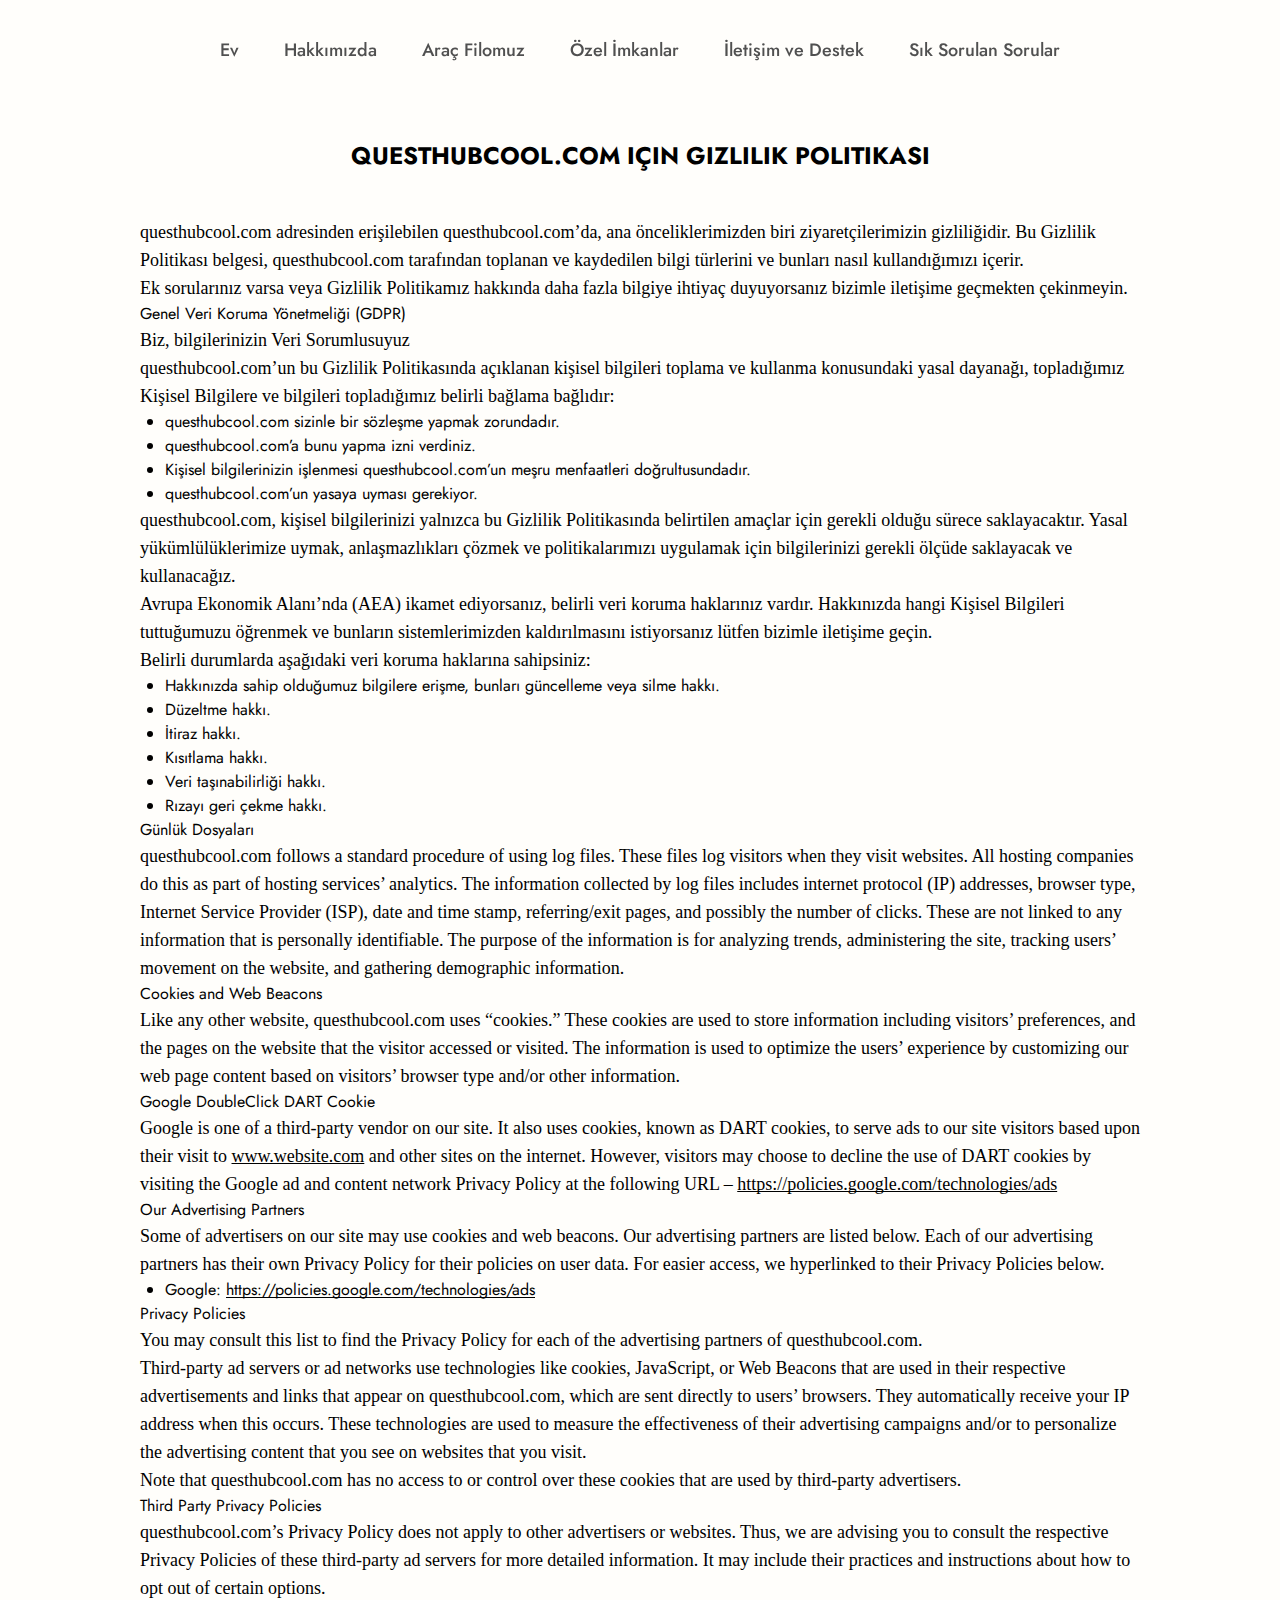
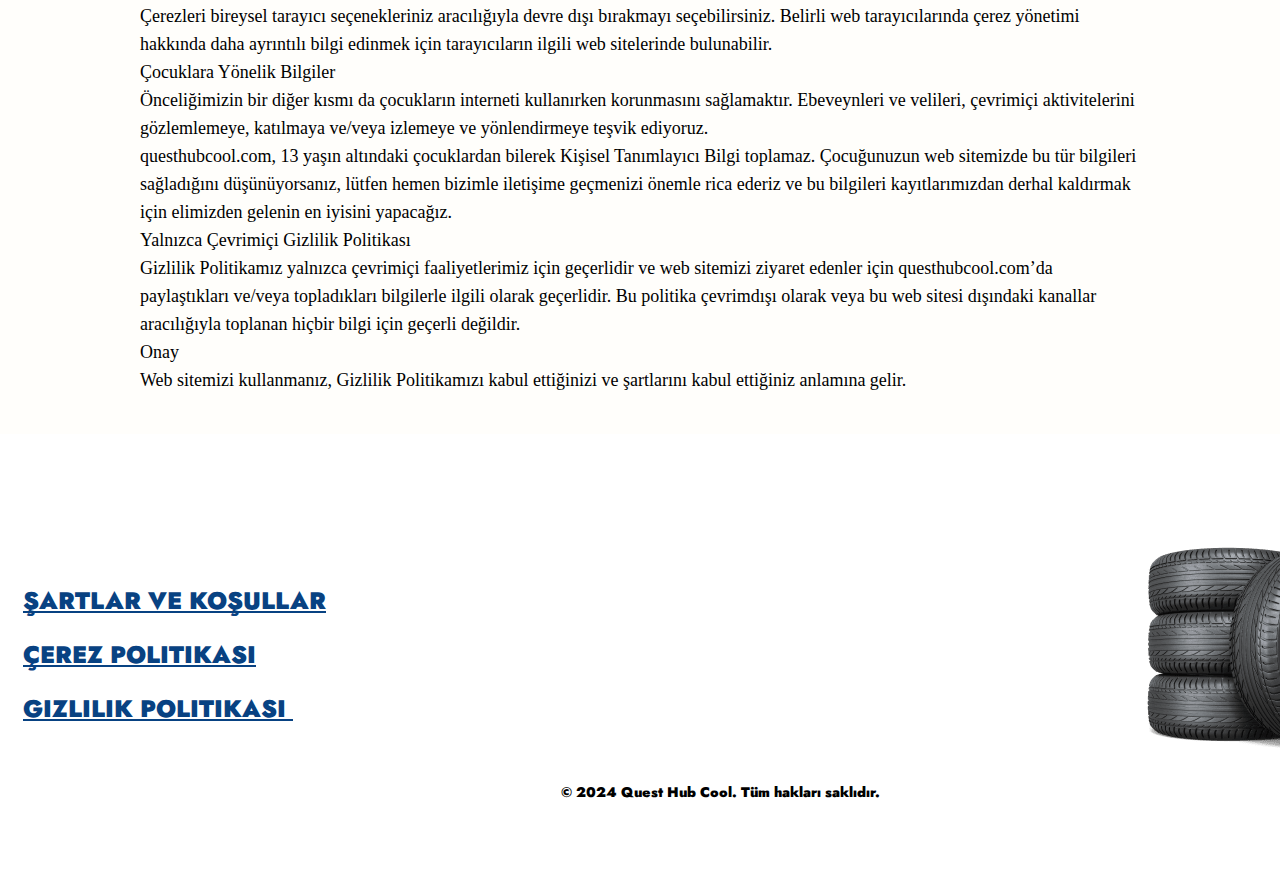
<file: cookie.html>
<!DOCTYPE html>
<html lang="en">
  <head>
    <meta charset="UTF-8" />
    <meta name="viewport" content="width=device-width, initial-scale=1.0" />
    <title>Quest Hub Cool</title>
    <link rel="icon" href="image/icon.jpg" />
    <link rel="stylesheet" type="text/css" href="slick/slick.css" />
    <link rel="stylesheet" href="css/main.css" />
    <link href="https://unpkg.com/aos@2.3.1/dist/aos.css" rel="stylesheet" />
  </head>

  <body class="back">
    <header class="header">
      <div class="header__background"></div>
      <nav class="navigation">
        <ul class="navigation__list">
          <li class="navigation__item">
            <a href="/" class="navigation__link">Ev</a>
          </li>
          <li class="navigation__item">
            <a href="/#about" class="navigation__link">Hakkımızda</a>
          </li>
          <li class="navigation__item">
            <a href="/#gallery" class="navigation__link">Araç Filomuz</a>
          </li>
          <li class="navigation__item">
            <a href="/#special" class="navigation__link">Özel İmkanlar</a>
          </li>
          <li class="navigation__item">
            <a href="/#contact" class="navigation__link">İletişim ve Destek</a>
          </li>
          <li class="navigation__item">
            <a href="/#faq" class="navigation__link">Sık Sorulan Sorular</a>
          </li>
        </ul>

        <div class="header__button-wrapper">
          <button type="button" class="header__icon-button" data-menu-button>
            <img
              class="header__icon header__icon--menu"
              src="image/header/Vector.png"
              alt=""
            />

            <img
              class="header__icon header__icon--close close"
              src="image/header/🦆 icon _close outline_.png"
              alt=""
            />
          </button>
        </div>
      </nav>
    </header>

    <main class="policy">
      <section>
        <div class="policy-terms-container">
          <h1 class="policy-terms-title">
            questhubcool.com için Gizlilik Politikası
          </h1>
          <p class="policy-terms-text-one">
            questhubcool.com adresinden erişilebilen questhubcool.com’da, ana
            önceliklerimizden biri ziyaretçilerimizin gizliliğidir. Bu Gizlilik
            Politikası belgesi, questhubcool.com tarafından toplanan ve
            kaydedilen bilgi türlerini ve bunları nasıl kullandığımızı içerir.
          </p>

          <p class="policy-terms-text-one">
            Ek sorularınız varsa veya Gizlilik Politikamız hakkında daha fazla
            bilgiye ihtiyaç duyuyorsanız bizimle iletişime geçmekten çekinmeyin.
          </p>

          <h2 class="policy-terms-text text-bold">
            Genel Veri Koruma Yönetmeliği (GDPR)
          </h2>

          <p class="policy-terms-text-one">
            Biz, bilgilerinizin Veri Sorumlusuyuz
          </p>

          <p class="policy-terms-text-one">
            questhubcool.com’un bu Gizlilik Politikasında açıklanan kişisel
            bilgileri toplama ve kullanma konusundaki yasal dayanağı,
            topladığımız Kişisel Bilgilere ve bilgileri topladığımız belirli
            bağlama bağlıdır:
          </p>

          <ul class="terms-lists">
            <li>questhubcool.com sizinle bir sözleşme yapmak zorundadır.</li>
            <li>questhubcool.com’a bunu yapma izni verdiniz.</li>
            <li>
              Kişisel bilgilerinizin işlenmesi questhubcool.com’un meşru
              menfaatleri doğrultusundadır.
            </li>
            <li>questhubcool.com’un yasaya uyması gerekiyor.</li>
          </ul>
          <p class="policy-terms-text-one">
            questhubcool.com, kişisel bilgilerinizi yalnızca bu Gizlilik
            Politikasında belirtilen amaçlar için gerekli olduğu sürece
            saklayacaktır. Yasal yükümlülüklerimize uymak, anlaşmazlıkları
            çözmek ve politikalarımızı uygulamak için bilgilerinizi gerekli
            ölçüde saklayacak ve kullanacağız.
          </p>

          <p class="policy-terms-text-one">
            Avrupa Ekonomik Alanı’nda (AEA) ikamet ediyorsanız, belirli veri
            koruma haklarınız vardır. Hakkınızda hangi Kişisel Bilgileri
            tuttuğumuzu öğrenmek ve bunların sistemlerimizden kaldırılmasını
            istiyorsanız lütfen bizimle iletişime geçin.
          </p>

          <p class="policy-terms-text-one">
            Belirli durumlarda aşağıdaki veri koruma haklarına sahipsiniz:
          </p>
          <ul class="terms-lists">
            <li>
              Hakkınızda sahip olduğumuz bilgilere erişme, bunları güncelleme
              veya silme hakkı.
            </li>
            <li>Düzeltme hakkı.</li>
            <li>İtiraz hakkı.</li>
            <li>Kısıtlama hakkı.</li>
            <li>Veri taşınabilirliği hakkı.</li>
            <li>Rızayı geri çekme hakkı.</li>
          </ul>
          <h2 class="policy-terms-text text-bold">Günlük Dosyaları</h2>

          <p class="policy-terms-text-one">
            questhubcool.com follows a standard procedure of using log files.
            These files log visitors when they visit websites. All hosting
            companies do this as part of hosting services’ analytics. The
            information collected by log files includes internet protocol (IP)
            addresses, browser type, Internet Service Provider (ISP), date and
            time stamp, referring/exit pages, and possibly the number of clicks.
            These are not linked to any information that is personally
            identifiable. The purpose of the information is for analyzing
            trends, administering the site, tracking users’ movement on the
            website, and gathering demographic information.
          </p>
          <h2 class="policy-terms-text text-bold">Cookies and Web Beacons</h2>

          <p class="policy-terms-text-one">
            Like any other website, questhubcool.com uses “cookies.” These
            cookies are used to store information including visitors’
            preferences, and the pages on the website that the visitor accessed
            or visited. The information is used to optimize the users’
            experience by customizing our web page content based on visitors’
            browser type and/or other information.
          </p>
          <h2 class="policy-terms-text text-bold">
            Google DoubleClick DART Cookie
          </h2>

          <p class="policy-terms-text-one">
            Google is one of a third-party vendor on our site. It also uses
            cookies, known as DART cookies, to serve ads to our site visitors
            based upon their visit to
            <a
              class="email-link"
              href="https://www.website.com/"
              target="_blank"
              rel="noopener noreferrer"
            >
              www.website.com</a
            >
            and other sites on the internet. However, visitors may choose to
            decline the use of DART cookies by visiting the Google ad and
            content network Privacy Policy at the following URL –
            <a
              class="email-link"
              href="https://policies.google.com/technologies/ads"
              target="_blank"
              rel="noopener noreferrer"
            >
              https://policies.google.com/technologies/ads</a
            >
          </p>
          <h2 class="policy-terms-text text-bold">Our Advertising Partners</h2>

          <p class="policy-terms-text-one">
            Some of advertisers on our site may use cookies and web beacons. Our
            advertising partners are listed below. Each of our advertising
            partners has their own Privacy Policy for their policies on user
            data. For easier access, we hyperlinked to their Privacy Policies
            below.
          </p>
          <ul class="terms-lists">
            <li>
              Google:
              <a
                class="email-link"
                href="https://policies.google.com/technologies/ads"
                target="_blank"
                rel="noopener noreferrer"
              >
                https://policies.google.com/technologies/ads</a
              >
            </li>
          </ul>
          <h2 class="policy-terms-text text-bold">Privacy Policies</h2>

          <p class="policy-terms-text-one">
            You may consult this list to find the Privacy Policy for each of the
            advertising partners of questhubcool.com.
          </p>

          <p class="policy-terms-text-one">
            Third-party ad servers or ad networks use technologies like cookies,
            JavaScript, or Web Beacons that are used in their respective
            advertisements and links that appear on questhubcool.com, which are
            sent directly to users’ browsers. They automatically receive your IP
            address when this occurs. These technologies are used to measure the
            effectiveness of their advertising campaigns and/or to personalize
            the advertising content that you see on websites that you visit.
          </p>

          <p class="policy-terms-text-one">
            Note that questhubcool.com has no access to or control over these
            cookies that are used by third-party advertisers.
          </p>
          <h2 class="policy-terms-text text-bold">
            Third Party Privacy Policies
          </h2>

          <p class="policy-terms-text-one">
            questhubcool.com’s Privacy Policy does not apply to other
            advertisers or websites. Thus, we are advising you to consult the
            respective Privacy Policies of these third-party ad servers for more
            detailed information. It may include their practices and
            instructions about how to opt out of certain options.
          </p>
          <p class="policy-terms-text-one">
            Çerezleri bireysel tarayıcı seçenekleriniz aracılığıyla devre dışı
            bırakmayı seçebilirsiniz. Belirli web tarayıcılarında çerez yönetimi
            hakkında daha ayrıntılı bilgi edinmek için tarayıcıların ilgili web
            sitelerinde bulunabilir.
          </p>
          <p class="policy-terms-text-one">
            Çocuklara Yönelik Bilgiler <br />
            Önceliğimizin bir diğer kısmı da çocukların interneti kullanırken
            korunmasını sağlamaktır. Ebeveynleri ve velileri, çevrimiçi
            aktivitelerini gözlemlemeye, katılmaya ve/veya izlemeye ve
            yönlendirmeye teşvik ediyoruz.
          </p>
          <p class="policy-terms-text-one">
            questhubcool.com, 13 yaşın altındaki çocuklardan bilerek Kişisel
            Tanımlayıcı Bilgi toplamaz. Çocuğunuzun web sitemizde bu tür
            bilgileri sağladığını düşünüyorsanız, lütfen hemen bizimle iletişime
            geçmenizi önemle rica ederiz ve bu bilgileri kayıtlarımızdan derhal
            kaldırmak için elimizden gelenin en iyisini yapacağız.
          </p>
          <p class="policy-terms-text-one">
            Yalnızca Çevrimiçi Gizlilik Politikası <br />
            Gizlilik Politikamız yalnızca çevrimiçi faaliyetlerimiz için
            geçerlidir ve web sitemizi ziyaret edenler için questhubcool.com’da
            paylaştıkları ve/veya topladıkları bilgilerle ilgili olarak
            geçerlidir. Bu politika çevrimdışı olarak veya bu web sitesi
            dışındaki kanallar aracılığıyla toplanan hiçbir bilgi için geçerli
            değildir.
          </p>
          <p class="policy-terms-text-one">
            Onay <br />
            Web sitemizi kullanmanız, Gizlilik Politikamızı kabul ettiğinizi ve
            şartlarını kabul ettiğiniz anlamına gelir.
          </p>
        </div>
      </section>
    </main>

    <footer class="footer">
      <div class="footer-container">
        <div class="footer-wrapper">
          <a class="footer-text" href="terms.html">Şartlar ve Koşullar</a>
          <a class="footer-text" href="cookie.html">Çerez Politikası</a>
          <a class="footer-text" href="policy.html">Gizlilik Politikası </a>
        </div>

        <div class="footer-wrapper-button">
          <img class="footer-img" src="/image/footer/11484016 1.png" alt="" />
          <p class="footer-copyright">
            © 2024 Quest Hub Cool. Tüm hakları saklıdır.
          </p>
        </div>
      </div>
    </footer>
    <script src="js/mobile-menu.js"></script>
  </body>
</html>
</file>
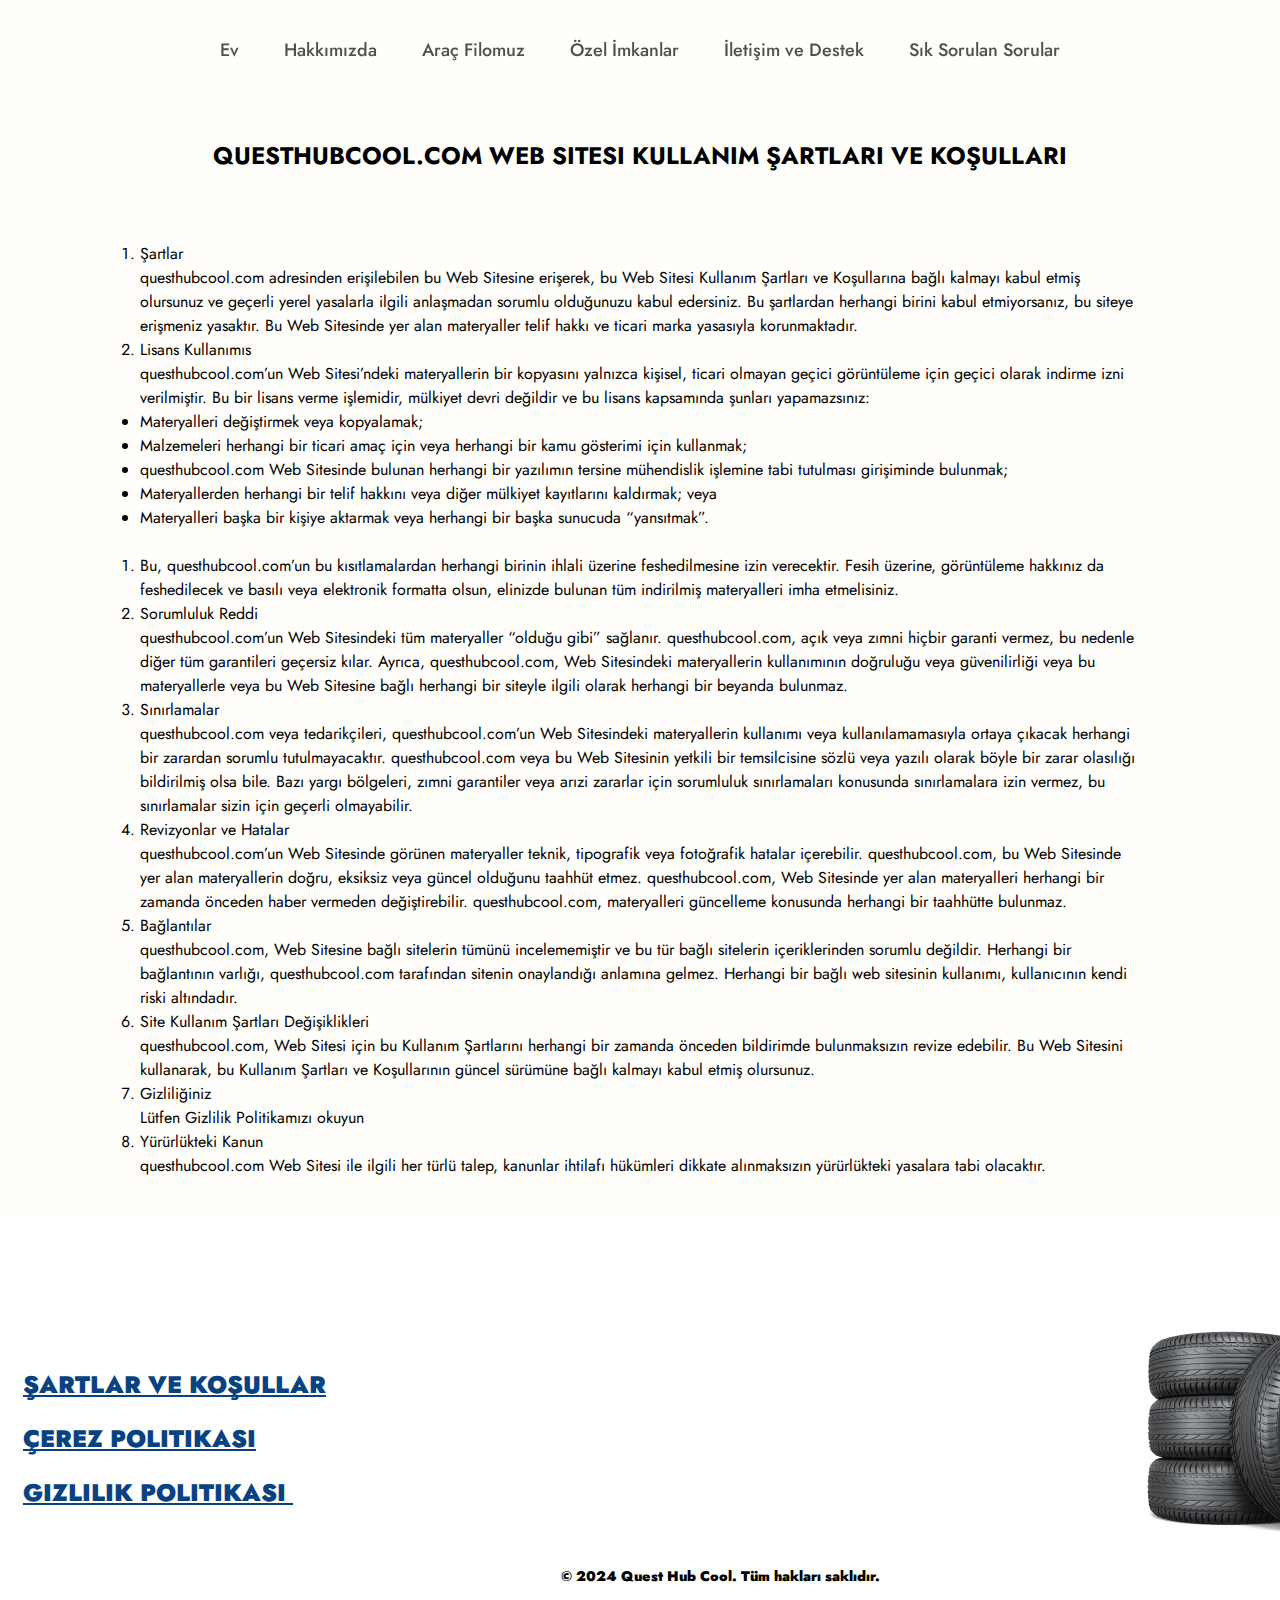
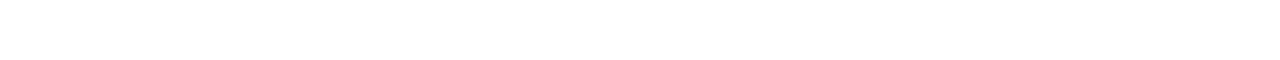
<file: policy.html>
<!DOCTYPE html>
<html lang="en">
  <head>
    <meta charset="UTF-8" />
    <meta name="viewport" content="width=device-width, initial-scale=1.0" />
    <title>Quest Hub Cool</title>
    <link rel="icon" href="image/icon.jpg" />
    <link rel="stylesheet" type="text/css" href="slick/slick.css" />
    <link rel="stylesheet" href="css/main.css" />
    <link href="https://unpkg.com/aos@2.3.1/dist/aos.css" rel="stylesheet" />
  </head>

  <body class="back">
    <header class="header">
      <div class="header__background"></div>
      <nav class="navigation">
        <ul class="navigation__list">
          <li class="navigation__item">
            <a href="/" class="navigation__link">Ev</a>
          </li>
          <li class="navigation__item">
            <a href="/#about" class="navigation__link">Hakkımızda</a>
          </li>
          <li class="navigation__item">
            <a href="/#gallery" class="navigation__link">Araç Filomuz</a>
          </li>
          <li class="navigation__item">
            <a href="/#special" class="navigation__link">Özel İmkanlar</a>
          </li>
          <li class="navigation__item">
            <a href="/#contact" class="navigation__link">İletişim ve Destek</a>
          </li>
          <li class="navigation__item">
            <a href="/#faq" class="navigation__link">Sık Sorulan Sorular</a>
          </li>
        </ul>

        <div class="header__button-wrapper">
          <button type="button" class="header__icon-button" data-menu-button>
            <img
              class="header__icon header__icon--menu"
              src="image/header/Vector.png"
              alt=""
            />

            <img
              class="header__icon header__icon--close close"
              src="image/header/🦆 icon _close outline_.png"
              alt=""
            />
          </button>
        </div>
      </nav>
    </header>

    <main class="policy">
      <section>
        <div class="policy-terms-container">
          <p class="policy-terms-title">
            questhubcool.com Web Sitesi Kullanım Şartları ve Koşulları
          </p>
          <ol class="policy-terms-custom-list">
            <li>
              <p>Şartlar</p>
              <p>
                questhubcool.com adresinden erişilebilen bu Web Sitesine
                erişerek, bu Web Sitesi Kullanım Şartları ve Koşullarına bağlı
                kalmayı kabul etmiş olursunuz ve geçerli yerel yasalarla ilgili
                anlaşmadan sorumlu olduğunuzu kabul edersiniz. Bu şartlardan
                herhangi birini kabul etmiyorsanız, bu siteye erişmeniz
                yasaktır. Bu Web Sitesinde yer alan materyaller telif hakkı ve
                ticari marka yasasıyla korunmaktadır.
              </p>
            </li>
            <li>
              <p>Lisans Kullanımıs</p>
              <p>
                questhubcool.com’un Web Sitesi’ndeki materyallerin bir kopyasını
                yalnızca kişisel, ticari olmayan geçici görüntüleme için geçici
                olarak indirme izni verilmiştir. Bu bir lisans verme işlemidir,
                mülkiyet devri değildir ve bu lisans kapsamında şunları
                yapamazsınız:
              </p>
              <ul class="terms-list">
                <li>Materyalleri değiştirmek veya kopyalamak;</li>
                <li>
                  Malzemeleri herhangi bir ticari amaç için veya herhangi bir
                  kamu gösterimi için kullanmak;
                </li>
                <li>
                  questhubcool.com Web Sitesinde bulunan herhangi bir yazılımın
                  tersine mühendislik işlemine tabi tutulması girişiminde
                  bulunmak;
                </li>
                <li>
                  Materyallerden herhangi bir telif hakkını veya diğer mülkiyet
                  kayıtlarını kaldırmak; veya
                </li>
                <li>
                  Materyalleri başka bir kişiye aktarmak veya herhangi bir başka
                  sunucuda “yansıtmak”.
                </li>
              </ul>
            </li>
          </ol>
          <ol class="policy-terms-custom-list">
            <li>
              <p>
                Bu, questhubcool.com’un bu kısıtlamalardan herhangi birinin
                ihlali üzerine feshedilmesine izin verecektir. Fesih üzerine,
                görüntüleme hakkınız da feshedilecek ve basılı veya elektronik
                formatta olsun, elinizde bulunan tüm indirilmiş materyalleri
                imha etmelisiniz.
              </p>
            </li>
            <li>
              <p>Sorumluluk Reddi</p>
              <p>
                questhubcool.com’un Web Sitesindeki tüm materyaller “olduğu
                gibi” sağlanır. questhubcool.com, açık veya zımni hiçbir garanti
                vermez, bu nedenle diğer tüm garantileri geçersiz kılar. Ayrıca,
                questhubcool.com, Web Sitesindeki materyallerin kullanımının
                doğruluğu veya güvenilirliği veya bu materyallerle veya bu Web
                Sitesine bağlı herhangi bir siteyle ilgili olarak herhangi bir
                beyanda bulunmaz.
              </p>
            </li>
            <li>
              <p>Sınırlamalar</p>
              <p>
                questhubcool.com veya tedarikçileri, questhubcool.com’un Web
                Sitesindeki materyallerin kullanımı veya kullanılamamasıyla
                ortaya çıkacak herhangi bir zarardan sorumlu tutulmayacaktır.
                questhubcool.com veya bu Web Sitesinin yetkili bir temsilcisine
                sözlü veya yazılı olarak böyle bir zarar olasılığı bildirilmiş
                olsa bile. Bazı yargı bölgeleri, zımni garantiler veya arızi
                zararlar için sorumluluk sınırlamaları konusunda sınırlamalara
                izin vermez, bu sınırlamalar sizin için geçerli olmayabilir.
              </p>
            </li>
            <li>
              <p>Revizyonlar ve Hatalar</p>
              <p>
                questhubcool.com’un Web Sitesinde görünen materyaller teknik,
                tipografik veya fotoğrafik hatalar içerebilir. questhubcool.com,
                bu Web Sitesinde yer alan materyallerin doğru, eksiksiz veya
                güncel olduğunu taahhüt etmez. questhubcool.com, Web Sitesinde
                yer alan materyalleri herhangi bir zamanda önceden haber
                vermeden değiştirebilir. questhubcool.com, materyalleri
                güncelleme konusunda herhangi bir taahhütte bulunmaz.
              </p>
            </li>
            <li>
              <p>Bağlantılar</p>
              <p>
                questhubcool.com, Web Sitesine bağlı sitelerin tümünü
                incelememiştir ve bu tür bağlı sitelerin içeriklerinden sorumlu
                değildir. Herhangi bir bağlantının varlığı, questhubcool.com
                tarafından sitenin onaylandığı anlamına gelmez. Herhangi bir
                bağlı web sitesinin kullanımı, kullanıcının kendi riski
                altındadır.
              </p>
            </li>
            <li>
              <p>Site Kullanım Şartları Değişiklikleri</p>
              <p>
                questhubcool.com, Web Sitesi için bu Kullanım Şartlarını
                herhangi bir zamanda önceden bildirimde bulunmaksızın revize
                edebilir. Bu Web Sitesini kullanarak, bu Kullanım Şartları ve
                Koşullarının güncel sürümüne bağlı kalmayı kabul etmiş
                olursunuz.
              </p>
            </li>
            <li>
              <p>Gizliliğiniz</p>
              <p>Lütfen Gizlilik Politikamızı okuyun</p>
            </li>
            <li>
              <p>Yürürlükteki Kanun</p>
              <p>
                questhubcool.com Web Sitesi ile ilgili her türlü talep, kanunlar
                ihtilafı hükümleri dikkate alınmaksızın yürürlükteki yasalara
                tabi olacaktır.
              </p>
            </li>
          </ol>
        </div>
      </section>
    </main>

    <footer class="footer">
      <div class="footer-container">
        <div class="footer-wrapper">
          <a class="footer-text" href="terms.html">Şartlar ve Koşullar</a>
          <a class="footer-text" href="cookie.html">Çerez Politikası</a>
          <a class="footer-text" href="policy.html">Gizlilik Politikası </a>
        </div>

        <div class="footer-wrapper-button">
          <img class="footer-img" src="/image/footer/11484016 1.png" alt="" />
          <p class="footer-copyright">
            © 2024 Quest Hub Cool. Tüm hakları saklıdır.
          </p>
        </div>
      </div>
    </footer>
    <script src="js/mobile-menu.js"></script>
  </body>
</html>
</file>
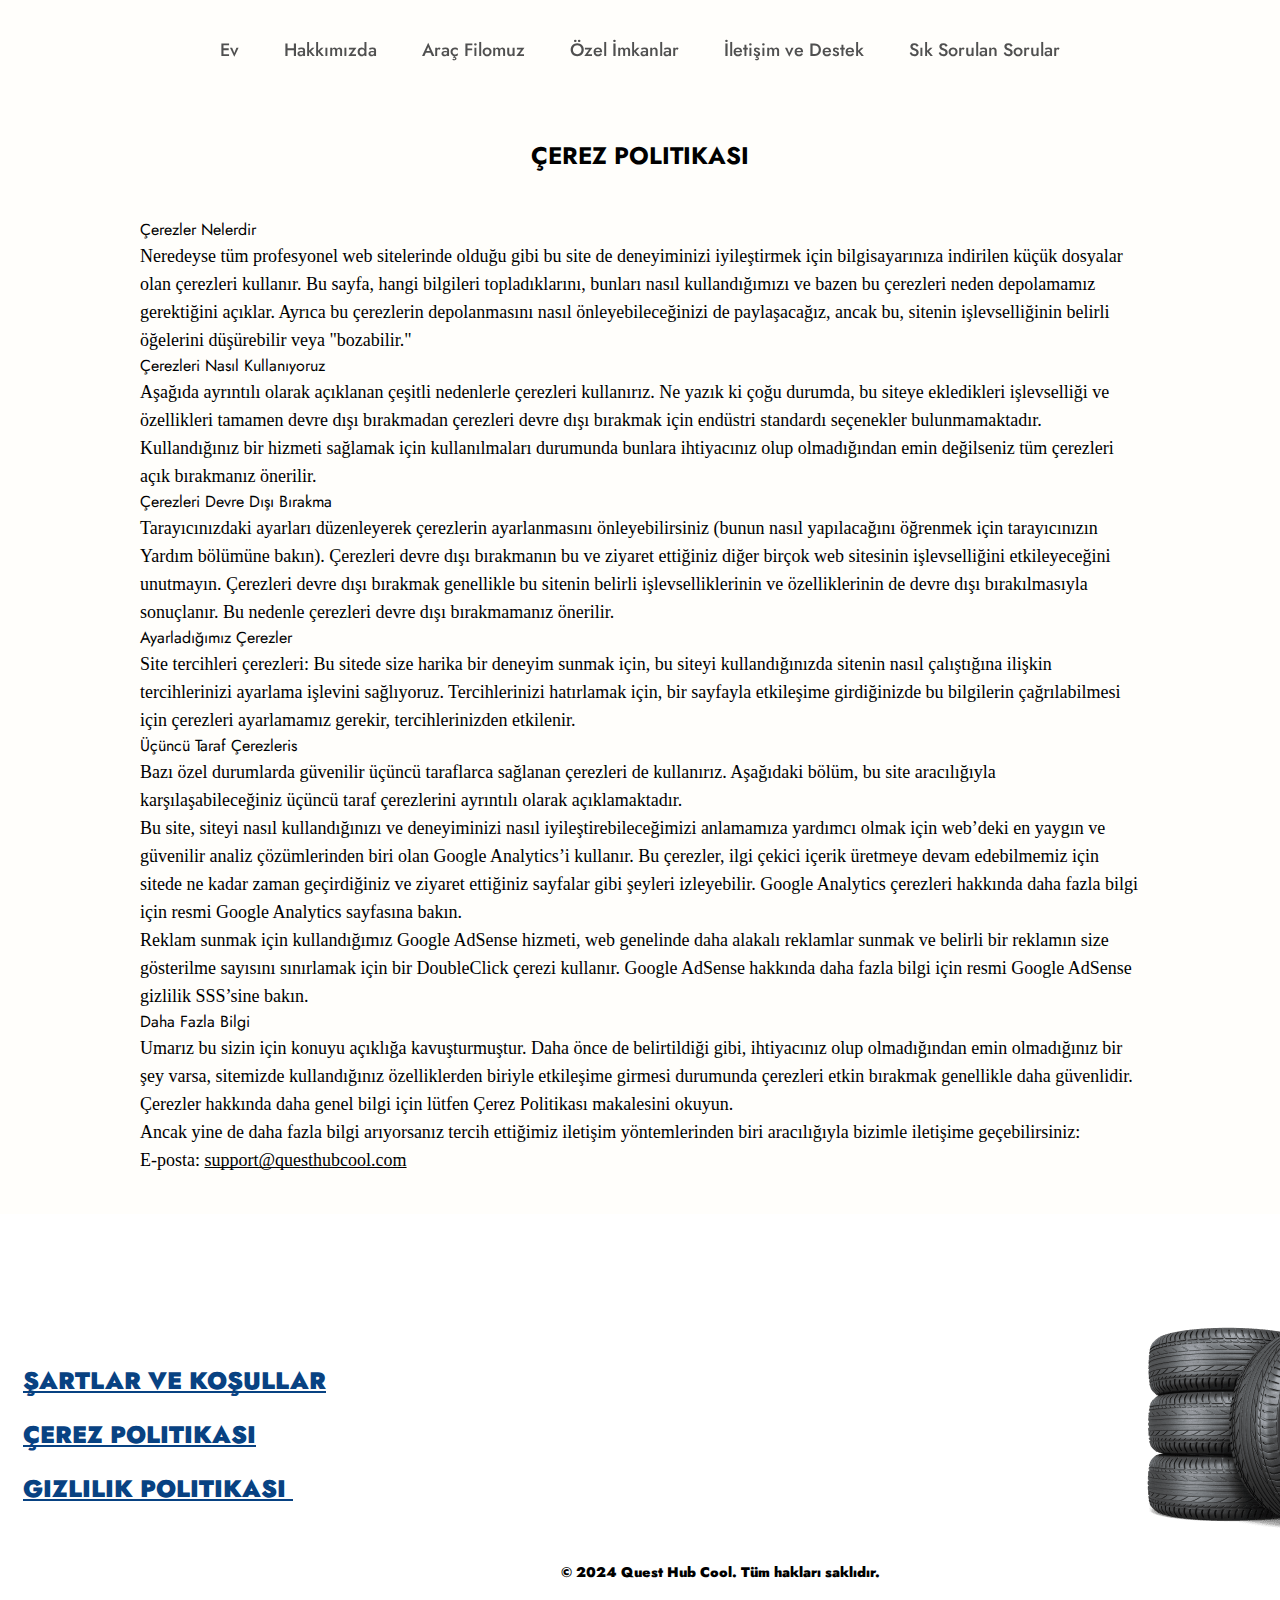
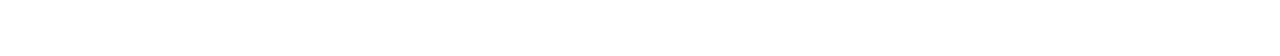
<file: terms.html>
<!DOCTYPE html>
<html lang="en">
  <head>
    <meta charset="UTF-8" />
    <meta name="viewport" content="width=device-width, initial-scale=1.0" />
    <title>Quest Hub Cool</title>
    <link rel="icon" href="image/icon.jpg" />
    <link rel="stylesheet" type="text/css" href="slick/slick.css" />
    <link rel="stylesheet" href="css/main.css" />
    <link href="https://unpkg.com/aos@2.3.1/dist/aos.css" rel="stylesheet" />
  </head>

  <body class="back">
    <header class="header">
      <div class="header__background"></div>
      <nav class="navigation">
        <ul class="navigation__list">
          <li class="navigation__item">
            <a href="/" class="navigation__link">Ev</a>
          </li>
          <li class="navigation__item">
            <a href="/#about" class="navigation__link">Hakkımızda</a>
          </li>
          <li class="navigation__item">
            <a href="/#gallery" class="navigation__link">Araç Filomuz</a>
          </li>
          <li class="navigation__item">
            <a href="/#special" class="navigation__link">Özel İmkanlar</a>
          </li>
          <li class="navigation__item">
            <a href="/#contact" class="navigation__link">İletişim ve Destek</a>
          </li>
          <li class="navigation__item">
            <a href="/#faq" class="navigation__link">Sık Sorulan Sorular</a>
          </li>
        </ul>

        <div class="header__button-wrapper">
          <button type="button" class="header__icon-button" data-menu-button>
            <img
              class="header__icon header__icon--menu"
              src="image/header/Vector.png"
              alt=""
            />

            <img
              class="header__icon header__icon--close close"
              src="image/header/🦆 icon _close outline_.png"
              alt=""
            />
          </button>
        </div>
      </nav>
    </header>

    <main class="policy">
      <section>
        <div class="policy-terms-container">
          <h2 class="policy-terms-title">Çerez Politikası</h2>
          <h2 class="policy-terms-text">Çerezler Nelerdir</h2>
          <p class="policy-terms-text-one">
            Neredeyse tüm profesyonel web sitelerinde olduğu gibi bu site de
            deneyiminizi iyileştirmek için bilgisayarınıza indirilen küçük
            dosyalar olan çerezleri kullanır. Bu sayfa, hangi bilgileri
            topladıklarını, bunları nasıl kullandığımızı ve bazen bu çerezleri
            neden depolamamız gerektiğini açıklar. Ayrıca bu çerezlerin
            depolanmasını nasıl önleyebileceğinizi de paylaşacağız, ancak bu,
            sitenin işlevselliğinin belirli öğelerini düşürebilir veya
            "bozabilir."
          </p>
          <h2 class="policy-terms-text">Çerezleri Nasıl Kullanıyoruz</h2>
          <p class="policy-terms-text-one">
            Aşağıda ayrıntılı olarak açıklanan çeşitli nedenlerle çerezleri
            kullanırız. Ne yazık ki çoğu durumda, bu siteye ekledikleri
            işlevselliği ve özellikleri tamamen devre dışı bırakmadan çerezleri
            devre dışı bırakmak için endüstri standardı seçenekler
            bulunmamaktadır. Kullandığınız bir hizmeti sağlamak için
            kullanılmaları durumunda bunlara ihtiyacınız olup olmadığından emin
            değilseniz tüm çerezleri açık bırakmanız önerilir.
          </p>
          <h2 class="policy-terms-text">Çerezleri Devre Dışı Bırakma</h2>
          <p class="policy-terms-text-one">
            Tarayıcınızdaki ayarları düzenleyerek çerezlerin ayarlanmasını
            önleyebilirsiniz (bunun nasıl yapılacağını öğrenmek için
            tarayıcınızın Yardım bölümüne bakın). Çerezleri devre dışı
            bırakmanın bu ve ziyaret ettiğiniz diğer birçok web sitesinin
            işlevselliğini etkileyeceğini unutmayın. Çerezleri devre dışı
            bırakmak genellikle bu sitenin belirli işlevselliklerinin ve
            özelliklerinin de devre dışı bırakılmasıyla sonuçlanır. Bu nedenle
            çerezleri devre dışı bırakmamanız önerilir.
          </p>
          <h2 class="policy-terms-text">Ayarladığımız Çerezler</h2>
          <p class="policy-terms-text-one">
            Site tercihleri çerezleri: Bu sitede size harika bir deneyim sunmak
            için, bu siteyi kullandığınızda sitenin nasıl çalıştığına ilişkin
            tercihlerinizi ayarlama işlevini sağlıyoruz. Tercihlerinizi
            hatırlamak için, bir sayfayla etkileşime girdiğinizde bu bilgilerin
            çağrılabilmesi için çerezleri ayarlamamız gerekir, tercihlerinizden
            etkilenir.
          </p>
          <h2 class="policy-terms-text">Üçüncü Taraf Çerezleris</h2>

          <p class="policy-terms-text-one">
            Bazı özel durumlarda güvenilir üçüncü taraflarca sağlanan çerezleri
            de kullanırız. Aşağıdaki bölüm, bu site aracılığıyla
            karşılaşabileceğiniz üçüncü taraf çerezlerini ayrıntılı olarak
            açıklamaktadır.
          </p>
          <p class="policy-terms-text-one">
            Bu site, siteyi nasıl kullandığınızı ve deneyiminizi nasıl
            iyileştirebileceğimizi anlamamıza yardımcı olmak için web’deki en
            yaygın ve güvenilir analiz çözümlerinden biri olan Google
            Analytics’i kullanır. Bu çerezler, ilgi çekici içerik üretmeye devam
            edebilmemiz için sitede ne kadar zaman geçirdiğiniz ve ziyaret
            ettiğiniz sayfalar gibi şeyleri izleyebilir. Google Analytics
            çerezleri hakkında daha fazla bilgi için resmi Google Analytics
            sayfasına bakın.
          </p>
          <p class="policy-terms-text-one">
            Reklam sunmak için kullandığımız Google AdSense hizmeti, web
            genelinde daha alakalı reklamlar sunmak ve belirli bir reklamın size
            gösterilme sayısını sınırlamak için bir DoubleClick çerezi kullanır.
            Google AdSense hakkında daha fazla bilgi için resmi Google AdSense
            gizlilik SSS’sine bakın.
          </p>
          <h2 class="policy-terms-text">Daha Fazla Bilgi</h2>

          <p class="policy-terms-text-one">
            Umarız bu sizin için konuyu açıklığa kavuşturmuştur. Daha önce de
            belirtildiği gibi, ihtiyacınız olup olmadığından emin olmadığınız
            bir şey varsa, sitemizde kullandığınız özelliklerden biriyle
            etkileşime girmesi durumunda çerezleri etkin bırakmak genellikle
            daha güvenlidir.
          </p>
          <p class="policy-terms-text-one">
            Çerezler hakkında daha genel bilgi için lütfen Çerez Politikası
            makalesini okuyun.
          </p>

          <p class="policy-terms-text-one">
            Ancak yine de daha fazla bilgi arıyorsanız tercih ettiğimiz iletişim
            yöntemlerinden biri aracılığıyla bizimle iletişime geçebilirsiniz:
          </p>
          <p class="policy-terms-text-one">
            E-posta:
            <a href="mailto:support@questhubcool.com" class="email-link">
              support@questhubcool.com</a
            >
          </p>
        </div>
      </section>
    </main>

    <footer class="footer">
      <div class="footer-container">
        <div class="footer-wrapper">
          <a class="footer-text" href="terms.html">Şartlar ve Koşullar</a>
          <a class="footer-text" href="cookie.html">Çerez Politikası</a>
          <a class="footer-text" href="policy.html">Gizlilik Politikası </a>
        </div>

        <div class="footer-wrapper-button">
          <img class="footer-img" src="/image/footer/11484016 1.png" alt="" />
          <p class="footer-copyright">
            © 2024 Quest Hub Cool. Tüm hakları saklıdır.
          </p>
        </div>
      </div>
    </footer>
    <script src="js/mobile-menu.js"></script>
  </body>
</html>
</file>
<file: css/main.css>
@import url("https://fonts.googleapis.com/css2?family=Jost:ital,wght@0,100..900;1,100..900&display=swap");

:root {
}

* {
  -webkit-box-sizing: border-box;
  box-sizing: border-box;
}

html {
  scroll-behavior: smooth;
  background: #ffffff;
  color: #000000;
}

body {
  margin: 0;
}

h1,
h2,
h3,
h4,
h5,
h6,
p {
  margin: 0;
}

ul,
ol {
  margin: 0;
  padding: 0;
  list-style: none;
}

/* img {
  display: block;
  height: auto;
} */

.list {
  list-style: none;
}

button,
a {
  cursor: pointer;
}

.visually-hidden {
  position: absolute;
  width: 1px;
  height: 1px;
  margin: -1px;
  border: 0;
  padding: 0;

  white-space: nowrap;
  clip-path: inset(100%);
  clip: rect(0 0 0 0);
  overflow: hidden;
}

.button:hover {
  scale: 120%;
}

.header {
  position: fixed;
  width: 100%;
  z-index: 5;
  -webkit-transition: background-color 0.3s ease;
  transition: background-color 0.3s ease;
  background-color: transparent;
}

.header.is-open .header__background {
  left: 0;
}
.header__button-wrapper {
  margin-left: auto;
}
.header__icon {
  display: none;
}

.header__icon-button {
  display: -webkit-box;
  display: -ms-flexbox;
  display: flex;
  background-color: transparent;
  border: none;
  border-radius: 50%;
}

.header__icon--menu {
  display: block;
}

.header__icon-button.is-open .header__icon--menu {
  display: none;
}

.header__icon-button.is-open .header__icon--close {
  display: block;
}

.header {
  height: 60px;
  display: flex;
}

.header {
  position: fixed;
  width: 100%;
  z-index: 5;
  background: transparent;
}
.header__background {
  position: absolute;
  top: 0;
  right: 0;
  bottom: 0;
  left: 100%;

  z-index: -1;
  -webkit-transition: left 0.3s ease;
  transition: left 0.3s ease;
  background: transparent;
  background: #000000;
}
.header.is-open .header__background {
  left: 0;
}
.header__button-wrapper {
  margin-right: auto;
  display: flex;
  align-items: center;
  justify-content: end;
}
.header__icon {
  display: none;
}
.header__icon-button {
  display: flex;
  background-color: transparent;
  border: none;
  border-radius: 50%;
}

.header__icon--menu {
  display: block;
}

.header__icon-button.is-open .header__icon--menu {
  display: none;
}

.header__icon-button.is-open .header__icon--close {
  display: block;
}
.close {
  width: 50px;
}

.navigation {
  display: -ms-flexbox;
  -webkit-box-orient: vertical;
  -webkit-box-direction: normal;
  -ms-flex-direction: column;
  flex-direction: column;
  -webkit-box-align: center;
  -ms-flex-align: center;
  align-items: center;
  -webkit-box-flex: 1;
  -ms-flex: 1;
  flex: 1;
  padding: 16px;
  position: relative;
}

.navigation__list {
  display: -webkit-box;
  display: -ms-flexbox;
  display: flex;
  -webkit-box-orient: vertical;
  -webkit-box-direction: normal;
  -ms-flex-direction: column;
  flex-direction: column;
  -webkit-box-align: start;
  -ms-flex-align: start;
  align-items: start;
  gap: 35px;
  padding: 33px 27px;
  top: 130px;
  position: absolute;
  top: 100%;
  right: -100%;
  width: 100%;
  height: 490px;
  -webkit-transition: 0.3s;
  transition: 0.3s;
  z-index: 999;
  background: #000000;
}
.navigation__list.is-open {
  right: 0;
}
.navigation__link {
  position: relative;
  text-decoration: none;
  font-family: Jost;
  font-size: 18px;
  font-weight: 500;
  line-height: 26px;
  text-align: center;
  text-underline-position: from-font;
  text-decoration-skip-ink: none;

  color: #505050;
}

.navigation__link:hover,
.navigation__link:focus {
  color: #084282;
}

.header.is-open {
  background-color: transparent;
}
.navigation-img {
  display: none;
}
@media screen and (min-width: 1200px) {
  .navigation-img {
    display: flex;
    width: 267px;
    height: 41px;
  }
  .header {
    height: 100px;
    padding: 29px 46px;
  }
  .navigation__item-desk {
    display: none;
  }
  .header__icon-button {
    display: none;
  }
  .header__button-wrapper {
    width: auto;
    -webkit-box-pack: end;
    -ms-flex-pack: end;
    justify-content: flex-end;
  }
  .navigation {
    display: flex;

    -ms-flex-direction: row;
    flex-direction: row;

    flex: 1;

    align-items: center;
    justify-content: center;
  }
  .navigation__list {
    background-color: transparent;
    flex-direction: row;
    justify-content: start;
    position: static;
    width: auto;
    padding-block: 0;
    flex: 1;
    gap: 45px;
    height: 0px;
    display: flex;
    justify-content: center;
    align-items: center;
  }
  .navigation__link {
    font-family: Jost;
    font-size: 18px;
    font-weight: 500;
    line-height: 26px;
    text-align: center;
    text-underline-position: from-font;
    text-decoration-skip-ink: none;
  }
  .header__icon-home-img {
    display: none;
  }
}

.home {
  background-repeat: no-repeat;
  background-size: cover;
  background-position: center;
  height: 748px;
  width: 390px;
  margin: auto;
  background-image: url("/image/home/main\ Section.png");
}
.home__wrapper {
  position: relative;
  z-index: 3;
  display: -webkit-box;
  display: -ms-flexbox;
  display: flex;
  flex-direction: column;
  align-items: center;
  padding-top: 80px;
}
.home__container-top {
  display: flex;

  flex-direction: column;
  align-items: center;
  gap: 34px;
}
.home-title {
  width: 328px;
  text-transform: uppercase;
  font-family: Jost;
  font-size: 32px;
  font-weight: 900;
  line-height: 44px;
  text-align: center;
  text-underline-position: from-font;
  text-decoration-skip-ink: none;
  color: #084282;
}
.home-text {
  width: 326.23px;

  font-family: Jost;
  font-size: 20px;
  font-weight: 500;
  line-height: 26px;
  text-align: center;
  text-underline-position: from-font;
  text-decoration-skip-ink: none;
  color: #505050;

  padding: 44px 0 43px;
}

.home__google-button_link {
  display: inline-block;
  width: 310px;
  height: 69px;
}

@media screen and (min-width: 1200px) {
  .home {
    margin: auto;
    width: 1441px;
    height: 832px;

    width: auto;
    background-image: url("/image/home/Main\ Section\ \(1\).png");
  }

  .home__wrapper {
    position: relative;
    z-index: 3;

    display: flex;
    flex-direction: column;
    align-items: center;
    padding-right: 800px;
    padding-top: 253px;
  }

  .home-title {
    width: 409px;

    font-family: Jost;
    font-size: 32px;
    font-weight: 900;
    line-height: 44px;
    text-align: center;
    text-underline-position: from-font;
    text-decoration-skip-ink: none;
  }
  .home-text {
    width: 507px;

    font-family: Jost;
    font-size: 20px;
    font-weight: 500;
    line-height: 26px;
    text-align: center;
    text-underline-position: from-font;
    text-decoration-skip-ink: none;

    padding: 24px 0 30px;
  }
}

.about {
  margin-top: 100px;
  padding: 40px 0;
  background-repeat: no-repeat;
  background-size: cover;
  background-position: center;
  background: #ffffff;
  margin: auto;
  display: flex;
  align-items: center;
  justify-content: center;
  flex-direction: column;
}
.about-title {
  font-family: Jost;
  font-size: 30px;
  font-weight: 900;
  line-height: 57.6px;
  text-align: left;
  text-underline-position: from-font;
  text-decoration-skip-ink: none;
}
.about-text {
  font-family: Jost;
  font-size: 20px;
  font-weight: 400;
  line-height: 22px;
  text-align: left;
  text-underline-position: from-font;
  text-decoration-skip-ink: none;

  width: 347px;
  padding-top: 12px;
}

.features-container {
  display: flex;
  flex-direction: row;
  align-items: start;
  justify-content: start;
  width: 390px;
  padding-top: 20px;
}
.feature {
  width: 217px;
  height: 267px;
  margin: 0 8px;
}
.feature-img {
  width: 140px;
  height: 126px;
}
.feature-text-bold {
  font-family: Jost;
  font-size: 20px;
  font-weight: 900;
  line-height: 28px;
  text-align: left;
  text-underline-position: from-font;
  text-decoration-skip-ink: none;
  width: 258px;
  height: 56px;
}
.feature-text {
  padding-top: 19px;
  font-family: Jost;
  font-size: 16px;
  font-weight: 400;
  line-height: 24px;
  text-align: left;
  text-underline-position: from-font;
  text-decoration-skip-ink: none;
  color: #505050;
}
.about-image-desk {
  display: none;
}
@media screen and (min-width: 1200px) {
  .about {
    padding: 0 0;
    background-repeat: no-repeat;
    background-size: cover;
    background-position: center;
    background: #ffffff;
    margin: auto;
    display: flex;
    align-items: center;
    justify-content: center;
    flex-direction: column;
  }
  .about-title {
    font-family: Jost;
    font-size: 48px;
    font-weight: 900;
    line-height: 57.6px;
    text-align: center;
    text-underline-position: from-font;
    text-decoration-skip-ink: none;
  }
  .about-text {
    font-family: Jost;
    font-size: 20px;
    font-weight: 400;
    line-height: 22px;
    text-align: center;
    text-underline-position: from-font;
    text-decoration-skip-ink: none;
    width: 893px;
    padding-top: 31px;
  }

  .features-container {
    display: flex;
    flex-direction: row;
    align-items: start;
    justify-content: start;
    width: 1112px;
    padding-top: 27px;
  }
  .feature {
    width: 217px;
    height: 267px;
    margin: 0 30px;
  }
  .about-image {
    display: none;
  }
  .about-image-desk {
    display: flex;
  }
}

.gallery-button-container {
  display: flex;
  align-items: center;
  justify-content: center;
  margin-top: 26px;
}

.gallery-button {
  background-color: transparent;
  border: none;
  padding: 0;
  -webkit-transition: scale 0.3s ease;
  transition: scale 0.3s ease;
}

.gallery-button:hover {
  scale: 120%;
}

.button-visible {
  display: none !important;
}

.gallery-button-icon {
  width: 151px;
  height: 44px;
}

.gallery {
  margin: 40px auto;
  width: 390px;
}
.gallery-title {
  text-align: center;
}
.gallery__list {
  display: flex;
  align-items: center;
  justify-content: center;
  margin: auto;
}

.gallery__item {
  background: transparent;
  width: 342px;
  height: 190px;

  margin: 20px;
}
.gallery__item-text-color {
  width: 342px;
  height: 123px;
  gap: 0px;
  border-radius: 30px;
  background: #084282;
  padding: 47px 26px;
  font-family: Jost;
  font-size: 24px;
  font-weight: 900;
  line-height: 30px;
  text-align: left;
  text-underline-position: from-font;
  text-decoration-skip-ink: none;
  color: #ffffff;
  text-transform: uppercase;
}
.gallery__item-text {
  font-family: Jost;
  font-size: 20px;
  font-weight: 400;
  line-height: 22px;
  text-align: center;
  text-underline-position: from-font;
  text-decoration-skip-ink: none;
  color: #505050;
  padding-top: 22px;
}

@media screen and (min-width: 1200px) {
  .gallery {
    margin: 40px auto;
    width: 1440px;
  }
  .gallery__list {
    width: 1199px;
    margin: auto;
  }
  .gallery-button-container {
    display: flex;
    align-items: end;
    justify-content: end;

    margin-top: 26px;
    margin-right: 42px;
  }
}
/*  */

.special {
  margin: 40px auto;
  width: 390px;
}
.special-text {
  padding-top: 44px;
  font-family: Jost;
  font-size: 20px;
  font-weight: 400;
  line-height: 22px;
  text-align: center;
  text-underline-position: from-font;
  text-decoration-skip-ink: none;
}
.special__list {
  display: flex;
  align-items: center;
  justify-content: center;
  margin: auto;
  padding-bottom: 75px;
}

.special__item {
  background: transparent;
  width: 219px;

  margin: 20px;
}

.special__item-text {
  font-family: Jost;
  font-size: 24px;
  font-weight: 900;
  line-height: 28px;
  text-align: left;
  text-underline-position: from-font;
  text-decoration-skip-ink: none;
  width: 211px;
  height: 56px;

  color: #505050;
  padding-top: 22px;
}
.special__list-desk {
  display: none;
}
@media screen and (min-width: 1200px) {
  .special {
    margin: 40px auto;
    width: 1454px;
    height: 832px;
    background-repeat: no-repeat;
    background-size: cover;
    background-position: center;
    background-image: url(/image/special/Özel\ İmkanlar.png);
  }
  .special__list-phone {
    display: none;
  }

  .special-list {
    display: flex;
    display: flex;
    align-items: start;
    justify-content: start;
    margin: 0;
    padding-bottom: 0;
    flex-direction: row;
    width: 538px;
    height: 556px;
    margin: 37px 72px;
    gap: 24px;
    flex-wrap: wrap;
  }
  .special__list-desk {
    display: flex;
    display: flex;
    align-items: start;
    justify-content: start;
    margin: 0;
    padding-bottom: 0;
    flex-direction: row;
    height: 556px;
    flex-wrap: wrap;
  }
  .special__item {
    background: transparent;
    width: 223px;
    height: 266px;

    margin: 0;
  }

  .special__item-text {
    font-family: Jost;
    font-size: 24px;
    font-weight: 900;
    line-height: 28px;
    text-align: left;
    text-underline-position: from-font;
    text-decoration-skip-ink: none;
    width: 214px;
    height: 56px;

    color: #000000;
    padding-top: 22px;
  }
  .special__item-text-two {
    font-family: Jost;
    font-size: 16px;
    font-weight: 400;
    line-height: 24px;
    text-align: left;
    text-underline-position: from-font;
    text-decoration-skip-ink: none;
    color: #505050;
    padding-top: 70px;
  }
}

.faq {
  margin: 40px auto;
  width: 390px;
}

.faq__list {
  display: flex;
  align-items: center;
  justify-content: center;
  margin: auto;
}

.faq__item {
  background: transparent;
  width: 288px;

  margin: 50px;
}
.faq-text {
  font-family: Jost;
  font-size: 20px;
  font-weight: 900;
  line-height: 24px;
  text-align: center;
  text-underline-position: from-font;
  text-decoration-skip-ink: none;
  text-transform: uppercase;
  padding-bottom: 39px;
}
.faq__item-text {
  font-family: Jost;
  font-size: 20px;
  font-weight: 400;
  line-height: 24px;
  text-align: center;
  text-underline-position: from-font;
  text-decoration-skip-ink: none;
}

@media screen and (min-width: 1200px) {
  .faq {
    margin: 140px auto;
    width: 1440px;
  }
  .faq__list {
    width: 1120px;
    margin: auto;
  }

  .faq__item {
    background: transparent;
    width: 288px;

    margin: 50px;
  }
  .faq__list-right {
    display: none;
  }
}
/*  */
.form {
  display: flex;
  flex-direction: column;
  align-items: center;
  margin: 40px auto 50px;
}

.form-container {
  width: 335px;
  display: flex;
  flex-direction: column;
}
.form-input {
  background: #d8d8d8;

  border: none;
  padding: 3px 17px;
  margin: 11px 0;
  font-family: Jost;
  font-size: 20px;
  font-weight: 400;
  line-height: 57.6px;
  text-align: left;
  text-underline-position: from-font;
  text-decoration-skip-ink: none;
  text-transform: uppercase;

  width: 344px;
}
.form-button {
  margin: 28px auto 47px;
}

.contact-img-phone {
  width: 390px;
  height: 349px;

  margin: 60px auto 0;
}
.contact-img-container-text {
  margin: auto;
  font-family: Jost;
  font-size: 20px;
  font-weight: 400;
  line-height: 28px;
  text-align: center;
  text-underline-position: from-font;
  text-decoration-skip-ink: none;
  text-decoration: none;
  width: 294px;

  padding-top: 28px;
}
/* .contact-img-container-bold {
  font-family: Inter;
  font-size: 18px;
  font-weight: 700;
  line-height: 21.78px;
  text-align: left;
  text-underline-position: from-font;
  text-decoration-skip-ink: none;
} */
.contact-img-desk {
  display: none;
}
@media screen and (min-width: 1200px) {
  .form {
    display: flex;
    flex-direction: row;
    align-items: start;
    margin: 0px auto;
    width: 1335px;
    justify-content: space-between;
  }

  .form-container {
    width: 598px;

    display: flex;
    flex-direction: column;
  }
  .form-input {
    background: #d8d8d8;

    border: none;
    padding: 3px 17px;
    margin: 11px 0;
    font-family: Jost;
    font-size: 20px;
    font-weight: 400;
    line-height: 57.6px;
    text-align: left;
    text-underline-position: from-font;
    text-decoration-skip-ink: none;
    text-transform: uppercase;

    width: 598px;
  }
  .form-button {
    margin: 28px auto 0;
  }
  .contact-img-container {
    display: flex;
    flex-direction: column-reverse;
  }
  .contact-img-phone {
    display: none;
  }
  .contact-img-desk {
    display: flex;
  }
  .contact-img-text {
    display: flex;
    flex-wrap: wrap;
    width: 576px;
    align-items: start;
  }
  .contact-img-container-text {
    margin: auto;
    font-family: Jost;
    font-size: 20px;
    font-weight: 400;
    line-height: 28px;
    text-align: center;
    text-underline-position: from-font;
    text-decoration-skip-ink: none;
    text-decoration: none;
    width: auto;
    min-width: 204px;
    padding-top: 0;
  }
}

.footer-container {
  display: flex;
  flex-direction: column;
  justify-content: center;
  align-items: center;
  padding: 0 34px 32px;
  gap: 19px;
}
.footer-wrapper {
  display: flex;
  flex-direction: column;
  justify-content: space-between;
  align-items: center;
  text-align: center;
  gap: 26px;
}
.footer-text {
  font-family: Jost;
  font-size: 24px;
  font-weight: 900;
  line-height: 28px;
  text-align: left;
  text-decoration-line: underline;
  text-decoration-style: solid;
  text-underline-position: from-font;
  text-decoration-skip-ink: none;
  text-transform: uppercase;

  color: #084282;

  text-align: center;
}
.footer-img {
  display: flex;
  width: 202px;
  height: 202px;
  margin: auto;
}
.footer-copyright {
  font-family: Jost;
  font-size: 14px;
  font-weight: 900;
  line-height: 28px;
  text-align: center;
  text-underline-position: from-font;
  text-decoration-skip-ink: none;

  color: #000000;
}

@media screen and (min-width: 1200px) {
  .footer-container {
    flex-direction: row;
    justify-content: space-between;
    align-items: center;
    width: 1440px;
    margin: auto;
    padding: 70px 23px;
    align-items: center;

    display: flex;
    align-items: center;
  }
  .footer-wrapper {
    display: flex;
    flex-direction: column;
    justify-content: start;
    align-items: start;
    text-align: center;
  }

  .footer-text {
    font-family: Jost;
    font-size: 24px;
    font-weight: 900;
    line-height: 28px;
    text-align: left;
    text-decoration-line: underline;
    text-decoration-style: solid;
    text-underline-position: from-font;
    text-decoration-skip-ink: none;
  }
  .footer-wrapper-button {
    display: flex;
    flex-direction: row-reverse;
    justify-content: space-evenly;
    gap: 235px;
    align-items: end;
  }
  .footer-img {
    width: 302px;
    height: 302px;
    margin: 0;
  }
  .footer-copyright {
    font-family: Jost;
    font-size: 14px;
    font-weight: 900;
    line-height: 28px;
    text-align: center;
    text-underline-position: from-font;
    text-decoration-skip-ink: none;
  }
}
.policy-terms-container {
  flex-direction: column;
  align-items: start;
  padding: 100px 30px 108px;
  background: #fffefb;
}
.policy-terms-title {
  font-family: Jost;
  font-size: 20px;
  font-weight: 700;
  line-height: 30px;
  text-align: center;
  text-underline-position: from-font;
  text-decoration-skip-ink: none;
  text-transform: uppercase;
  color: #000000;
  padding-bottom: 24px;
}
.policy-terms-custom-list {
  padding-top: 24px;
  list-style-type: decimal;
  counter-reset: list-counter;
}
.policy-terms-custom-list li {
  font-family: Jost;
  font-size: 16px;
  font-weight: 400;
  line-height: 24px;
  text-align: left;
  text-underline-position: from-font;
  text-decoration-skip-ink: none;

  position: relative;
  counter-increment: list-counter;
}
.policy-terms-text {
  font-family: Jost;
  font-size: 16px;
  font-weight: 400;
  line-height: 24px;
  text-align: left;
  text-underline-position: from-font;
  text-decoration-skip-ink: none;
}

.policy-terms-text-one {
  font-family: Jost;
  font-size: 16px;
  font-weight: 400;
  line-height: 24px;
  text-align: left;
  text-underline-position: from-font;
  text-decoration-skip-ink: none;
}

.terms-list {
  list-style-type: disc;
  color: #000000;
  font-family: Jost;
  font-size: 16px;
  font-weight: 400;
  line-height: 24px;
  text-align: left;
  text-underline-position: from-font;
  text-decoration-skip-ink: none;
}
.terms-lists {
  list-style-type: disc;
  color: #000000;
  padding-left: 25px;
  font-family: Jost;
  font-size: 16px;
  font-weight: 400;
  line-height: 24px;
  text-align: left;
  text-underline-position: from-font;
  text-decoration-skip-ink: none;
}
.email-link {
  color: inherit;
}

@media screen and (min-width: 1200px) {
  .policy-terms-container {
    padding: 140px 140px 40px;
    align-items: start;
  }

  .policy-terms-title {
    font-family: Jost;
    font-size: 24px;
    font-weight: 700;
    line-height: 32px;
    text-align: center;
    text-underline-position: from-font;
    text-decoration-skip-ink: none;
    padding-bottom: 46px;
  }
  .policy-terms-custom-list {
    list-style-type: decimal;
    counter-reset: list-counter;
  }
  .policy-terms-custom-list li {
    font-family: Jost;
    font-size: 16px;
    font-weight: 400;
    line-height: 24px;
    text-align: left;
    text-underline-position: from-font;
    text-decoration-skip-ink: none;

    position: relative;
    counter-increment: list-counter;
  }

  .policy-terms-text-one {
    font-family: Inter;
    font-size: 18px;
    font-weight: 400;
    line-height: 28px;
    text-align: left;
  }
}

.cookie-popup {
  position: fixed;
  bottom: 10px;
  width: 390px;
  max-width: 1440px;
  padding: 38px 31px;
  text-align: center;
  z-index: 1000;

  display: none;
  background-color: #b60b0b;
}

.cookie-popup-text {
  font-family: Jost;
  font-size: 18px;
  font-weight: 700;
  line-height: 26px;
  text-align: center;
  text-underline-position: from-font;
  text-decoration-skip-ink: none;
}

.cookie-button {
  width: 342px;
  height: 74px;
  border-radius: 50px;
  font-family: Jost;
  font-size: 18px;
  font-weight: 700;
  line-height: 26px;
  text-align: center;
  text-underline-position: from-font;
  text-decoration-skip-ink: none;
  text-transform: uppercase;
  margin-top: 24px;
  border: none;
}

#accept-cookies {
  background: #ffffff;
  color: #000;
}

@media screen and (min-width: 1200px) {
  .cookie-popup-text {
    font-family: Jost;
    font-size: 18px;
    font-weight: 700;
    line-height: 26px;
    text-align: center;
    text-underline-position: from-font;
    text-decoration-skip-ink: none;
  }

  .cookie-button {
    width: 342px;
    height: 74px;
    display: flex;
    align-items: center;
    justify-content: center;
    margin: auto;
    margin-top: 20px;
  }
  .cookie-popup {
    width: 1440px;
    max-width: 1440px;

    padding: 22px 0px;
  }
}
</file>
